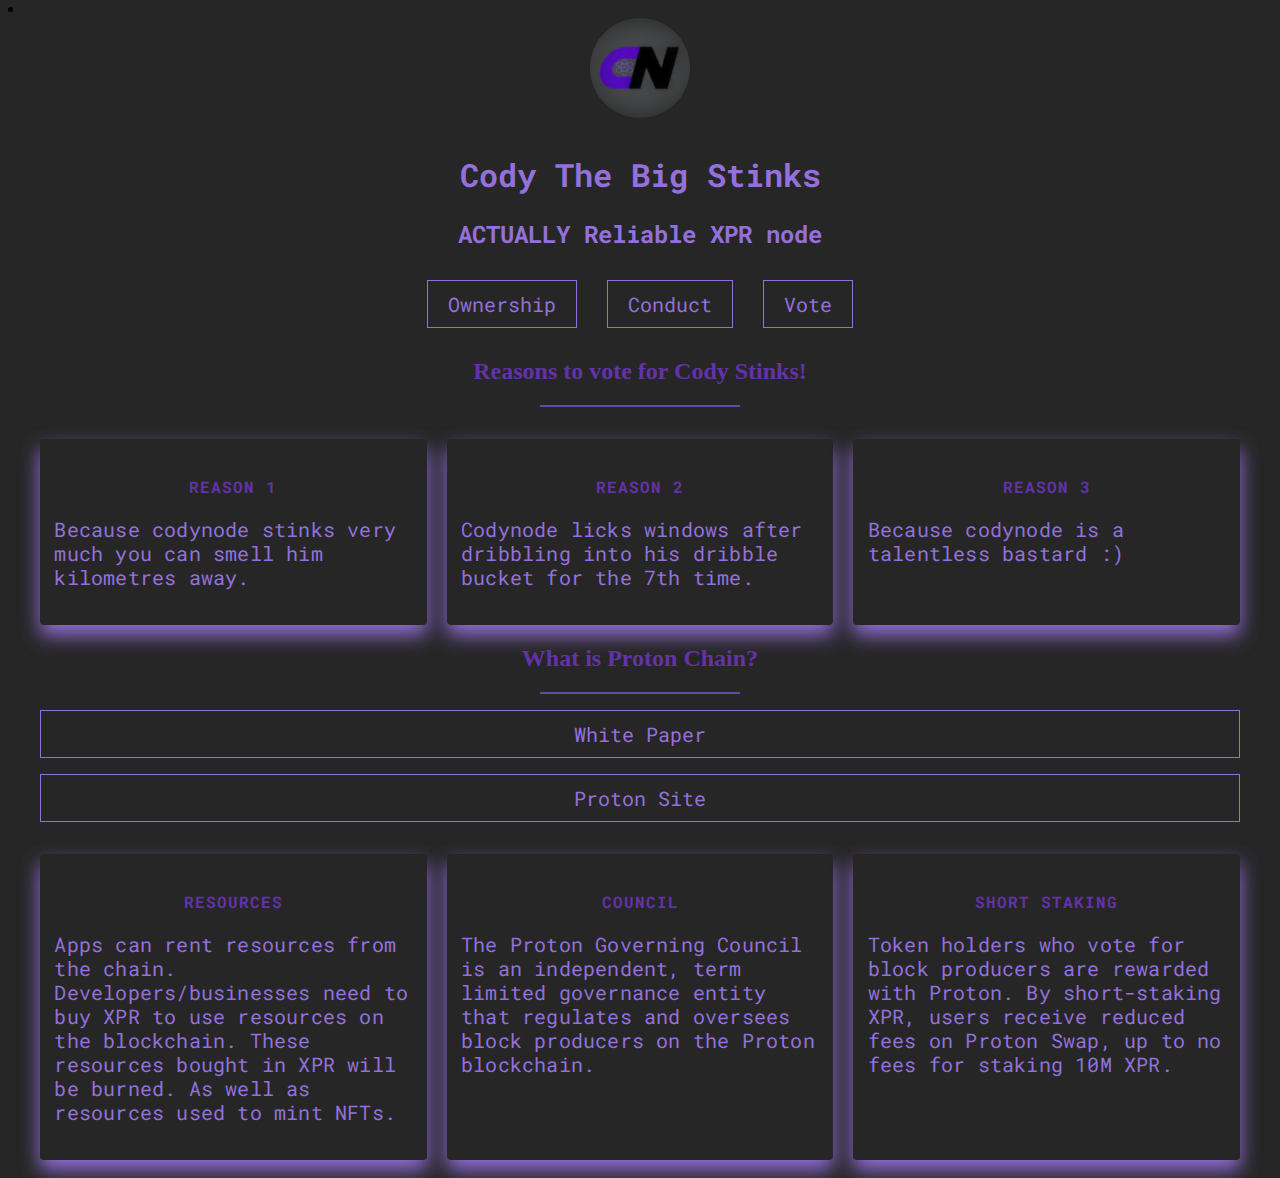
<file: index.html>
<!doctype html>
<html>
    <head>
        <title>⚛𓉱Cody Stinks𓉱⚛</title>
        <meta content="text/html;charset=utf-8" http-equiv="Content-Type">
        <meta content="utf-8" http-equiv="encoding">
        <link rel="stylesheet" type="text/css" href="css/style.css?v=1.3.0">
        <link rel="preconnect" href="https://fonts.googleapis.com">
        <link rel="preconnect" href="https://fonts.gstatic.com" crossorigin>
        <link href="https://fonts.googleapis.com/css2?family=Roboto+Mono:ital,wght@0,400;1,200&display=swap" rel="stylesheet">
    </head>
    <body>
        <div class="head">
            <img src="actuallyactuallycirclethingy.png">
            <h1>Cody The Big Stinks</h1>
            <h2>ACTUALLY Reliable XPR node</h2>
            <button onclick="https://codynodestinks.github.io/codystinks/ownership.html" class="btn btn1">Ownership</button>
            <button onclick="https://codynodestinks.github.io/codystinks/conduct.html" class="btn btn2">Conduct</button>
            <button onclick="https://www.protonscan.io/vote?producers=codystinks,eosafrica" class="btn btn4">Vote</button>
        </div>
		<section class="whitepaper">
			<div class="container">
				<h2>Reasons to vote for Cody Stinks!</h2>
				<span class="line"></span>
				<div class="cards">
					<div class="card">
						<h4>Reason 1</h4>
						<p>Because codynode stinks very much you can smell him kilometres away.</p>
					</div>
					<div class="card">
						<h4>Reason 2</h4>
						<p>Codynode licks windows after dribbling into his dribble bucket for the 7th time.</p>
					</div>
					<div class="card">
						<h4>Reason 3</h4>
						<p>Because codynode is a talentless bastard :)</p>
					</div>
				</div>
			</div>
		</section>
		<section styles="margin-top:50px" class="whitepaper">
			<div class="container">
				<h2>What is Proton Chain?</h2>
				<span class="line"></span>
				<a class="btn btn-primary btn-small" href="https://www.protonchain.com/proton-white-paper-en.pdf">White Paper</a>
				<a class="btn btn-secondary btn-large" href="https://www.protonchain.com/">Proton Site</a>
				<div class="cards">
					<div class="card">
						<h4>Resources</h4>
						<p>Apps can rent resources from the chain. Developers/businesses need to buy XPR to use resources on the blockchain. These resources bought in XPR will be burned. As well as resources used to mint NFTs.</p>
					</div>
					<div class="card">
						<h4>Council</h4>
						<p>The Proton Governing Council is an independent, term limited governance entity that regulates and oversees block producers on the Proton blockchain.</p>
					</div>
					<div class="card">
						<h4>Short Staking</h4>
						<p>Token holders who vote for block producers are rewarded with Proton. By short-staking XPR, users receive reduced fees on Proton Swap, up to no fees for staking 10M XPR.</p>
					</div>
				</div>
			</div>
		</section>
    </body>
</html>
</file>
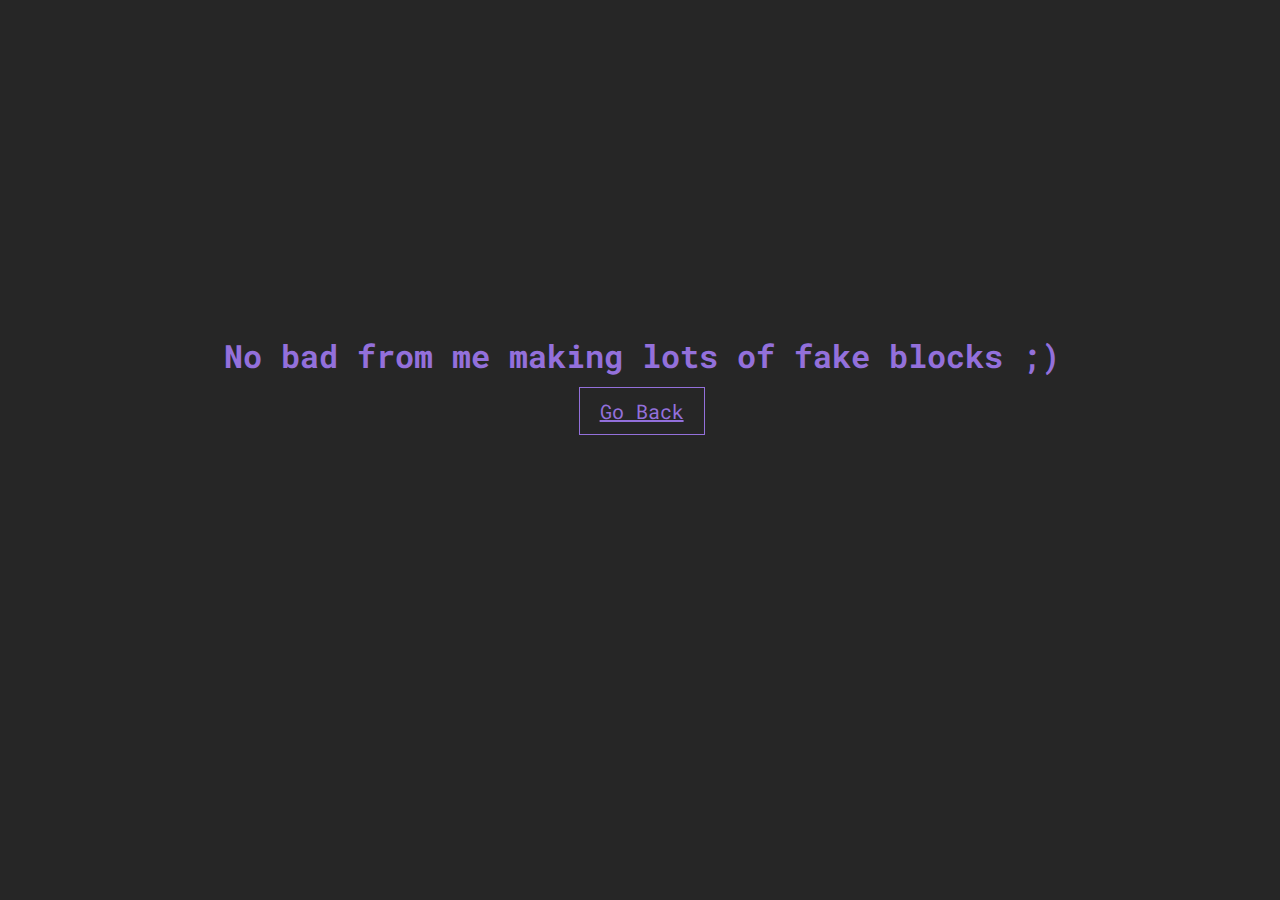
<file: conduct.html>
<!doctype html>
<html>
    <head>
        <title>⚛𓉱Cody Stinks𓉱⚛</title>
        <meta content="text/html;charset=utf-8" http-equiv="Content-Type">
        <meta content="utf-8" http-equiv="encoding">
        <link rel="stylesheet" href="css/conduct.css?v=1.0.1">
        <link rel="preconnect" href="https://fonts.googleapis.com">
        <link rel="preconnect" href="https://fonts.gstatic.com" crossorigin>
        <link href="https://fonts.googleapis.com/css2?family=Roboto+Mono:ital,wght@0,400;1,200&display=swap" rel="stylesheet">
    </head>
    <body>
        <div class="conduct">
            <h1>No bad from me making lots of fake blocks ;)</h1>
            <a href="https://codynodestinks.github.io/codystinks/" class="btn btn1">Go Back</a>
        </div>
    </body>
</html>
</file>
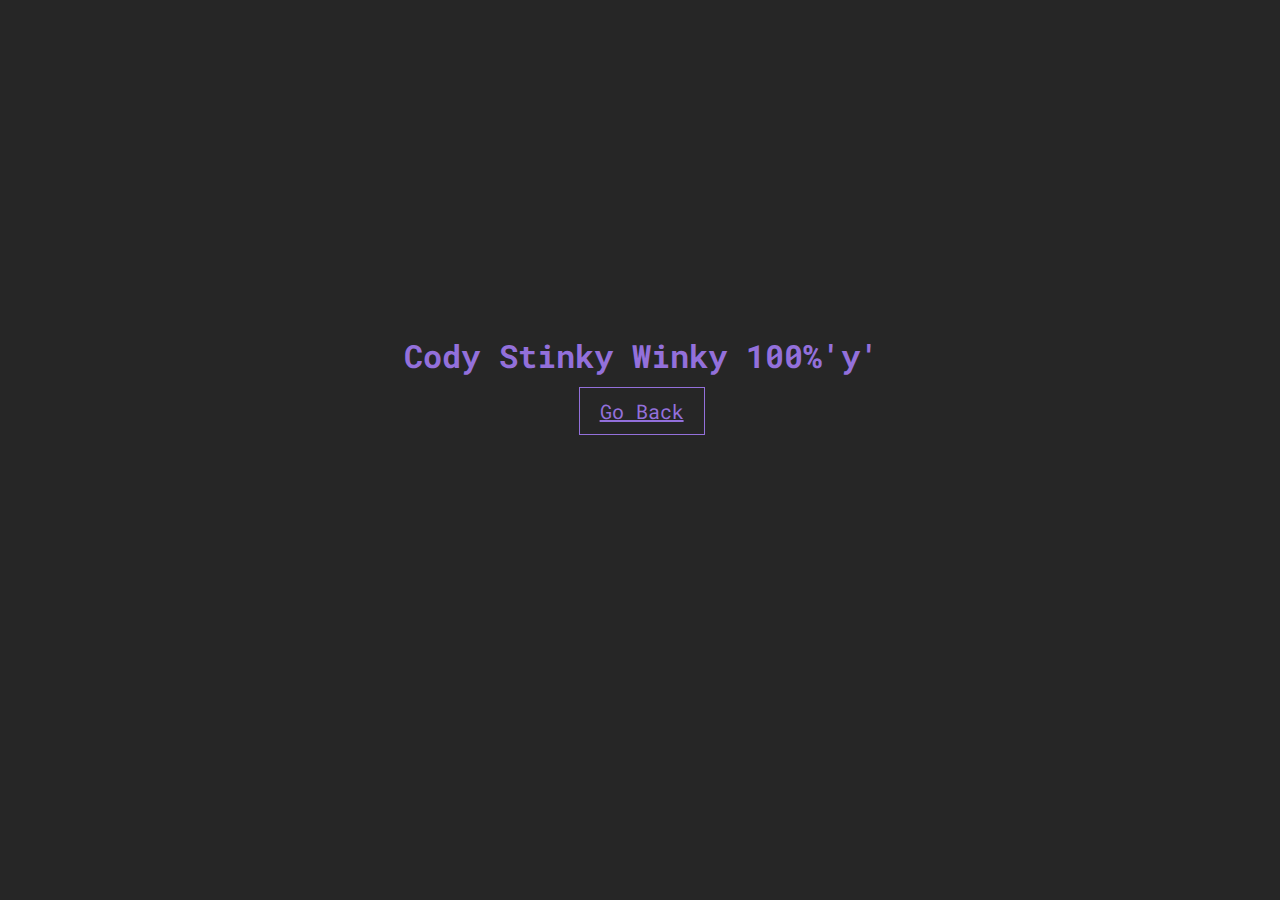
<file: ownership.html>
<!doctype html>
<html>
    <head>
        <title>⚛𓉱Cody Stinks𓉱⚛</title>
        <meta content="text/html;charset=utf-8" http-equiv="Content-Type">
        <meta content="utf-8" http-equiv="encoding">
        <link rel="stylesheet" href="css/ownership.css?v=1.0.1">
        <link rel="preconnect" href="https://fonts.googleapis.com">
        <link rel="preconnect" href="https://fonts.gstatic.com" crossorigin>
        <link href="https://fonts.googleapis.com/css2?family=Roboto+Mono:ital,wght@0,400;1,200&display=swap" rel="stylesheet">
    </head>
    <body>
        <div class="ownership">
            <h1>Cody Stinky Winky 100%'y'</h1>
            <a href="https://codynodestinks.github.io/codystinks/" class="btn btn1">Go Back</a>
        </div>
    </body>
</html>
</file>
<file: css/style.css>
body {
    display: inline list-item;
    height: 80vh;
    background-color: #262626;
    justify-content: center;
    align-items: center;
}

.head {
    text-align: center;
    color: mediumpurple;
    width: 100%;
    font-family: 'Roboto Mono', monospace;
}

.head img {
    width: 100px;
    height: auto;
    margin-bottom: 10px;
}

.a {
    text-align: center;
    color: mediumpurple;
    width: 100%;
    font-family: 'Roboto Mono', monospace;
}

.btn {
    border: 1px solid mediumpurple;
    background: none;
    padding: 10px 20px;
    font-size: 20px;
    font-family: 'Roboto Mono', monospace;
    cursor: pointer;
    margin: 10px;
    transition: 0.3s;
    position: relative;
}

.btn1,.btn2,.btn3,.btn4{
    color: mediumpurple
}

.btn1:hover,.btn2:hover,.btn3:hover,.btn4:hover{
    color: gray;
}
/* this dumb shit below main 4 buttons*/
.container {
    max-width: 1200px;
    width: 95%;
    margin: 0 auto;
  }
  section.whitepaper {
    text-align: center;
    color: #6332a8;
  }
  section.whitepaper span.line {
    display: block;
    margin: 1rem auto;
    height: 2px;
    width: 200px;
    background: #5e4da0;
  }
  section.whitepaper a.btn {
    display: block;
    margin: 1rem auto;
    color: mediumpurple;
    text-decoration: none;
  }
  section.whitepaper .cards {
    margin-top: 2rem;
    display: -webkit-box;
    display: -ms-flexbox;
    display: flex;
    -ms-flex-pack: distribute;
        justify-content: space-around;
    -webkit-box-align: stretch;
        -ms-flex-align: stretch;
            align-items: stretch;
    grid-gap: 20px;
  }
  section.whitepaper .cards .card {
    width: 400px;
    border-radius: 4px;
    padding: 1rem .9rem;
    background: #262626;
    -webkit-box-shadow: #9370db 0 10px 20px;
            box-shadow: #9370db 0 10px 20px;
    display: block;
  }
  section.whitepaper .cards .card h4 {
    text-transform: uppercase;
    letter-spacing: 1px;
    margin-bottom: 1rem;
    font-family: 'Roboto Mono', monospace;
    color: #6332a8;
  }
  section.whitepaper .cards .card p {
    text-align: left;
    letter-spacing: 0.2px;
    line-height: 1.2;
    font-family: 'Roboto Mono', monospace;
    font-size: 20px;
    color: mediumpurple;
  }

  @media only screen and (max-width: 450px) {
    section.about .text {
      font-size: 3vw;
    }
    section.about .features ul {
      text-align: center;
    }
    section.about .features ul li {
      font-size: 3vw;
    }
    section.about .features img {
      height: unset;
      min-height: unset;
      width: 75%;
    }
  }
</file>
<file: css/conduct.css>
body {
    display: flex;
    width: 99%;
    height: 80vh;
    background-color: #262626;
    justify-content: center;
    align-items: center;
}
.conduct {
    text-align: center;
    color: mediumpurple;
    width: 100%;
    font-family: 'Roboto Mono', monospace;
}
.btn {
    border: 1px solid mediumpurple;
    background: none;
    padding: 10px 20px;
    font-size: 20px;
    font-family: 'Roboto Mono', monospace;
    cursor: pointer;
    margin: 10px;
    transition: 0.3s;
    position: relative;
}
.btn1 {
    color: mediumpurple
}
</file>
<file: css/ownership.css>
body {
    display: flex;
    width: 99%;
    height: 80vh;
    background-color: #262626;
    justify-content: center;
    align-items: center;
}
.ownership {
    text-align: center;
    color: mediumpurple;
    width: 100%;
    font-family: 'Roboto Mono', monospace;
}
.btn {
    border: 1px solid mediumpurple;
    background: none;
    padding: 10px 20px;
    font-size: 20px;
    font-family: 'Roboto Mono', monospace;
    cursor: pointer;
    margin: 10px;
    transition: 0.3s;
    position: relative;
}
.btn1 {
    color: mediumpurple
}
</file>
